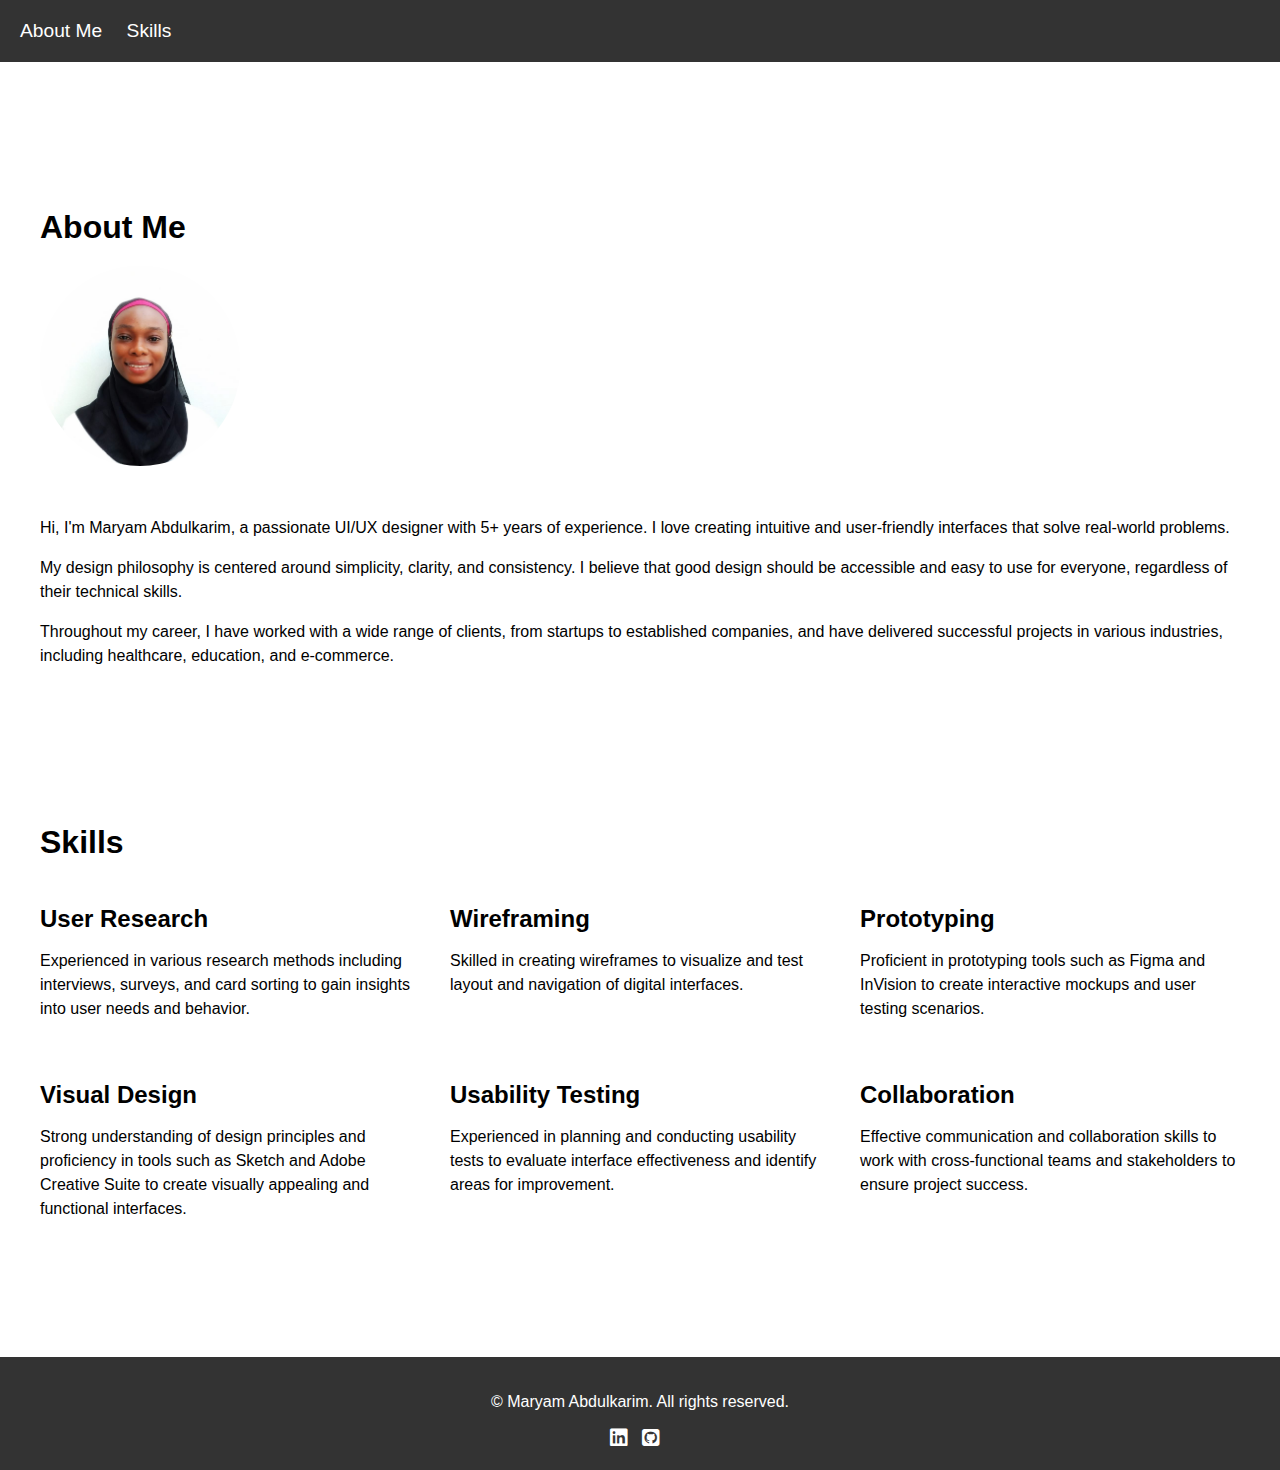
<file: Maryam Abdulkarim's Portfolio Website/index.html>
<!DOCTYPE html>
<html lang="en">
<head>
	<meta charset="UTF-8">
	<meta name="viewport" content="width=device-width, initial-scale=1.0">
	<title>Maryam Abdulkarim - Portfolio</title>
    <link rel="stylesheet" href="https://cdnjs.cloudflare.com/ajax/libs/font-awesome/6.4.0/css/all.min.css">
	<link rel="stylesheet" href="style.css">
</head>
<body>
	<header>
		
		<nav>
			<ul>
				<li><a href="#about">About Me</a></li>
				<li><a href="#skills">Skills</a></li>
			</ul>
		</nav>
	</header>

	<main>
		<section id="about">
			<h2>About Me</h2>
			<img src="imgs/maryam.jpg" alt="Maryam Abdulkarim" class="profile-img">
            <p>Hi, I'm Maryam Abdulkarim, a passionate UI/UX designer with 5+ years of experience. I love creating intuitive and user-friendly interfaces that solve real-world problems.</p>
            <p>My design philosophy is centered around simplicity, clarity, and consistency. I believe that good design should be accessible and easy to use for everyone, regardless of their technical skills.</p>
            <p>Throughout my career, I have worked with a wide range of clients, from startups to established companies, and have delivered successful projects in various industries, including healthcare, education, and e-commerce.</p>
		</section>

		<section id="skills">
            <h2>Skills</h2>
            <ul>
                <li>
                    <h3>User Research</h3>
                    <p>Experienced in various research methods including interviews, surveys, and card sorting to gain insights into user needs and behavior.</p>
                </li>
                <li>
                    <h3>Wireframing</h3>
                    <p>Skilled in creating wireframes to visualize and test layout and navigation of digital interfaces.</p>
                </li>
                <li>
                    <h3>Prototyping</h3>
                    <p>Proficient in prototyping tools such as Figma and InVision to create interactive mockups and user testing scenarios.</p>
                </li>
                <li>
                    <h3>Visual Design</h3>
                    <p>Strong understanding of design principles and proficiency in tools such as Sketch and Adobe Creative Suite to create visually appealing and functional interfaces.</p>
                </li>
                <li>
                    <h3>Usability Testing</h3>
                    <p>Experienced in planning and conducting usability tests to evaluate interface effectiveness and identify areas for improvement.</p>
                </li>
                <li>
                    <h3>Collaboration</h3>
                    <p>Effective communication and collaboration skills to work with cross-functional teams and stakeholders to ensure project success.</p>
                </li>
            </ul>
        </section>
        
	</main>

	<footer>
		<p>&copy; Maryam Abdulkarim. All rights reserved.</p>
        <div class="social-media">
            <a href="https://ng.linkedin.com/in/maryam-abdulkarim-a671931a3"><span class="linkedin"></span></a>
            <a href="https://github.com/maryamabdulkarim"><span class="github"></span></a>
        </div>
	</footer>
</body>
</html>
</file>
<file: Maryam Abdulkarim's Portfolio Website/style.css>
body {
    font-family: Arial, sans-serif;
    margin: 0;
    padding: 0;
}

header {
    background-color: #333;
    color: #fff;
    display: flex;
    justify-content: space-between;
    align-items: center;
    padding: 20px;
}

nav ul {
    list-style: none;
    margin: 0;
    padding: 0;
}

nav ul li {
    display: inline-block;
    margin-right: 20px;
}

nav ul li:last-child {
    margin-right: 0;
}

nav ul li a {
    color: #fff;
    text-decoration: none;
    font-size: 1.2em;
}

nav ul li a:hover {
    color: #ccc;
}

main {
    max-width: 1200px;
    margin: 0 auto;
    padding: 40px;
}

section {
    margin-bottom: 60px;
}

section h2 {
    font-size: 2em;
    margin-bottom: 20px;
}

section ul {
    list-style: none;
    margin: 0;
    padding: 0;
    display: flex;
    flex-wrap: wrap;
    justify-content: space-between;
}

section li {
    width: calc(33.33% - 20px);
    margin-bottom: 20px;
}

section li a {
    display: block;
    position: relative;
}

section li a img {
    width: 100%;
    border-radius: 4px;
}

section li a h3 {
    position: absolute;
    bottom: 0;
    left: 0;
    background-color: rgba(0, 0, 0, 0.8);
    color: #fff;
    padding: 10px;
    margin: 0;
    width: 100%;
    opacity: 0;
    transition: opacity 0.2s ease-in-out;
    border-bottom-left-radius: 4px;
    border-bottom-right-radius: 4px;
}

section li a:hover h3 {
    opacity: 1;
}

section h3 {
    font-size: 1.5em;
    margin-bottom: 10px;
}

section p {
    line-height: 1.5;
}

label {
    display: block;
    margin-bottom: 10px;
}


#about {
    padding: 80px 0;
}

.container {
    max-width: 900px;
    margin: 0 auto;
    text-align: center;
}

.profile-img {
    border-radius: 50%;
    width: 200px;
    height: 200px;
    object-fit: cover;
    margin-bottom: 30px;
}

footer {
    background-color: #333;
    color: #fff;
    text-align: center;
    padding: 20px;
}

.social-media {
    margin-top: 10px;
}

.social-media a {
    display: inline-block;
    margin-right: 10px;
    color: #fff;
    font-size: 20px;
    text-decoration: none;
}


/* social media icons*/
.linkedin::before {
    content: '\f08c';
    font: var(--fa-font-brands);
}

.github::before {
    content: '\f092';
    font: var(--fa-font-brands);
}
</file>
